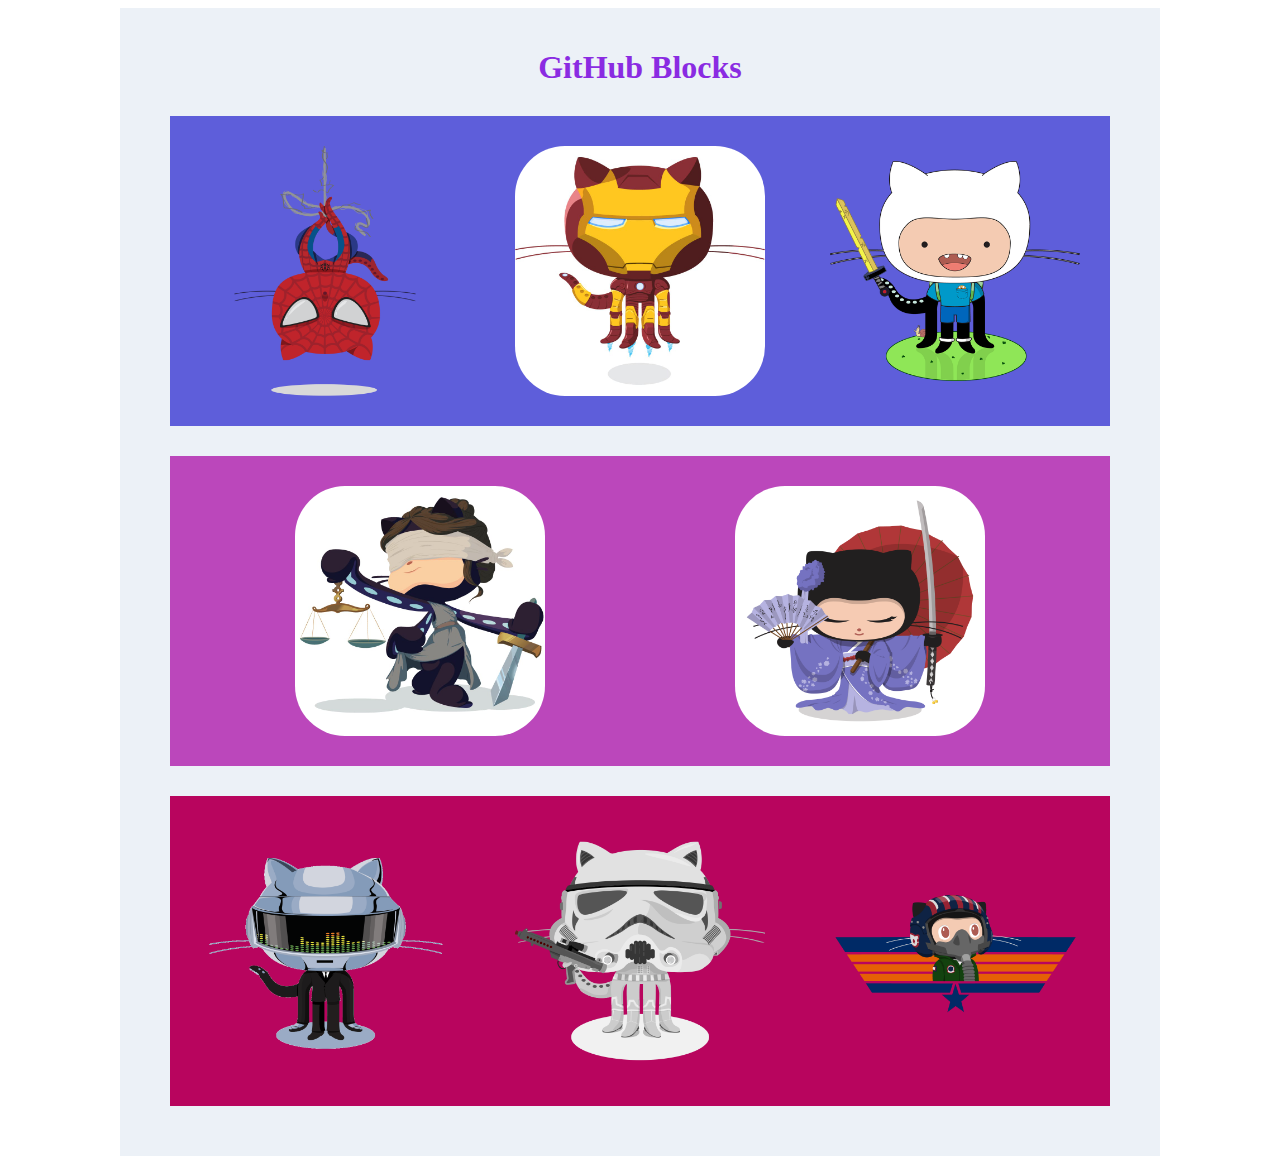
<file: CORE-CSS/GitHubBloques_css/index.html>
<!DOCTYPE html>
<html>
<head>
    <title>Bloques GitHub</title>
    <link rel="stylesheet" href="style.css">
</head>
<body>
    <div class="container">
        <h1>GitHub Blocks</h1>

        <div class="row heroes">
            <img src="img/spidertocat.png" alt="spidercat">
            <img src="img/ironcat.jpg" alt="ironcat">
            <img src="img/adventure-cat.png" alt="adventurecat">
        </div>
        <div class="row gatitas">
            <img src="img/justicetocat.jpg" alt="justicecat">
            <img src="img/kimonotocat.png" alt="kimonocat">
        </div>
        <div class="row random">
            <img src="img/daftpunktocat-thomas.gif" alt="daftpunkcat">
            <img src="img/stormtroopocat.png" alt="galaxycat">
            <img src="img/topguntocat.png" alt="warcat">
        </div>
    </div>

    
</body>
</html>
</file>
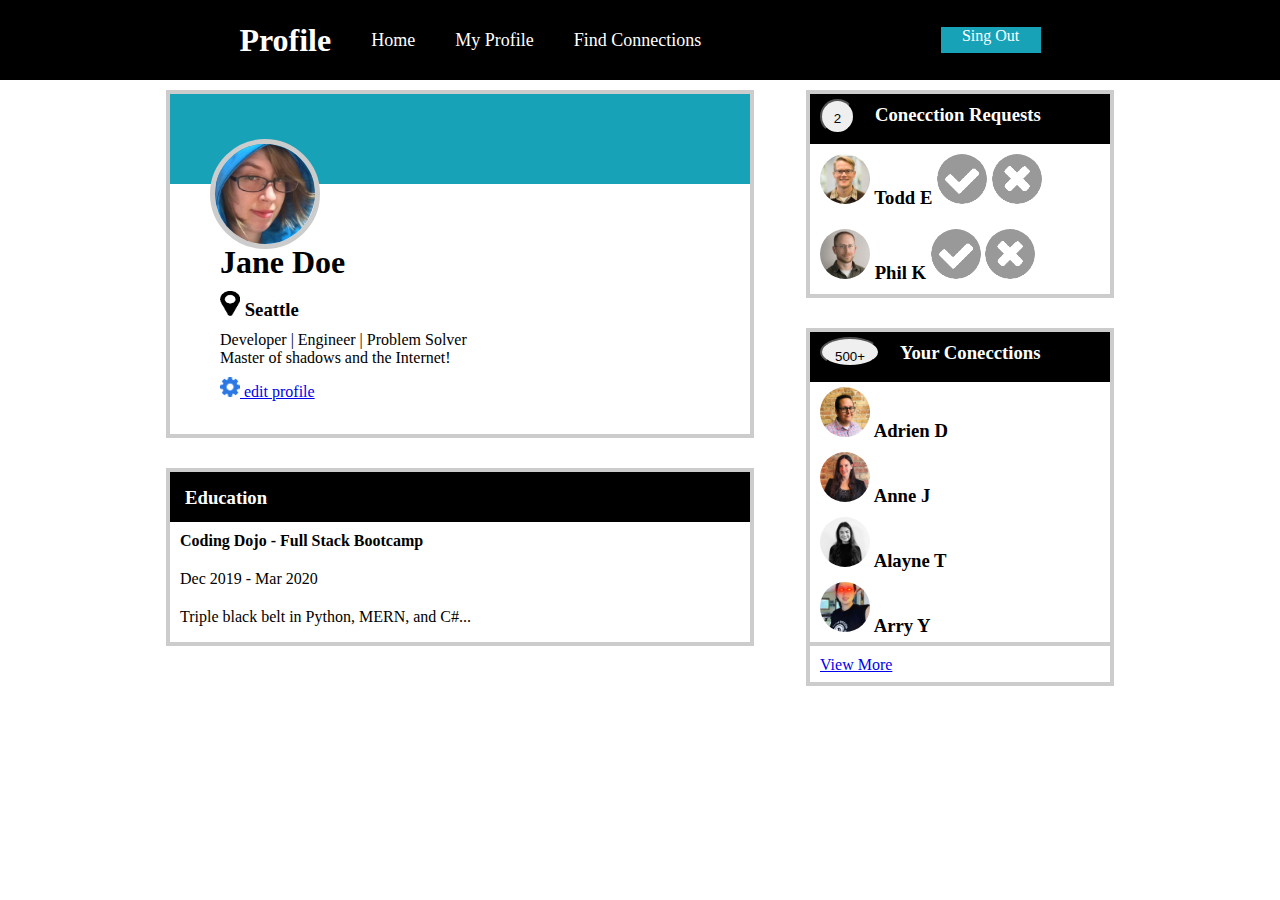
<file: CORE-CSS/Pagina_de_Perfil/index.html>
<!DOCTYPE html>
<html lang="en">
<head>
    <meta charset="UTF-8">
    <meta name="viewport" content="width=device-width, initial-scale=1.0">
    <link rel="stylesheet" href="style.css">
    <title>Profile Page</title>
</head>
<body>
    <header>
        <div class="nav">
            <div class="nav-btns">
                <h1>Profile</h1>
                <ul class="nav-links">
                    <li><a href="#">Home</a></li>
                    <li><a href="#">My Profile</a></li>
                    <li><a href="#">Find Connections</a></li>
                </ul>
            </div>
            <a id="sign_out" href="#">Sing Out</a>
        </div>
    </header>
    <!--contenido perfil-->
    <main>
        <div class="container">
            <div class="columnas">
                <div class="columna1">
                    <div class="user-card">
                        <div class="card-h">
                            <img src="images/jane-m.jpg" alt="jane-photo" class="jane-h">
                        </div>
                        <div class="card-b">
                            <h1>Jane Doe</h1>
                            <h3>
                                <img src="icons/map-marker.png" alt="map-icon" class="map-i"> 
                                Seattle
                            </h3>
                            <p>Developer | Engineer | Problem Solver<br>
                            Master of shadows and the Internet!</p>
                            <p>
                                <a href="#">
                                    <img src="icons/gear.png" alt="gear-icon" class="gear-i"> 
                                    edit profile
                                </a>
                            </p>
                        </div>
                    </div>
                    <div class="education">
                        <div class="nav-edu">
                            <h3>Education</h3>
                        </div>
                        <h4>Coding Dojo - Full Stack Bootcamp</h4>
                        <p>Dec 2019 - Mar 2020</p>
                        <p>Triple black belt in Python, MERN, and C#...</p>
                    </div>
                </div>
                <div class="columna2">
                    <div class="conecction">
                        <div class="conect-nav">
                            <button>2</button>
                            <h3>Conecction Requests</h3>
                        </div>
                        <div class="conect-b">
                            <h3>
                                <img src="images/todd-s.jpg" alt="todd-photo" class="conect-i">
                                Todd E
                                <img src="icons/accept-circle.png" alt="accept-icon" class="conect-i">
                                <img src="icons/close-circle.png" alt="close-icon" class="conect-i">
                            </h3>
                            <h3>
                                <img src="images/phil-s.jpg" alt="phil-photo" class="conect-i">
                                Phil K 
                                <img src="icons/accept-circle.png" alt="accept-icon" class="conect-i">
                                <img src="icons/close-circle.png" alt="close-icon" class="conect-i">
                            </h3>
                        </div>
                    </div>
                    <div class="your">
                        <div class="your-nav">
                            <button>500+</button>
                            <h3> Your Conecctions</h3>
                        </div>
                        <div class="your-b">
                            <h3>
                                <img src="images/adrien-s.jpg" alt="adrien-photo" class="conect-i">
                                Adrien D
                            </h3>
                            <h3>
                                <img src="images/anne-s.jpg" alt="anne-photo" class="conect-i">
                                Anne J
                            </h3>
                            <h3>
                                <img src="images/alayne-s.jpg" alt="alayne-photo" class="conect-i">
                                Alayne T
                            </h3>
                            <h3>
                                <img src="images/arry-s.jpg" alt="arry-photo" class="conect-i">
                                Arry Y
                            </h3>
                        </div>
                        <div class="your-f">
                            <p><a href="#">View More</a></p>
                        </div>
                    </div>
                </div>
            </div>
        </div>
    </main>
</body>
</html>
</file>
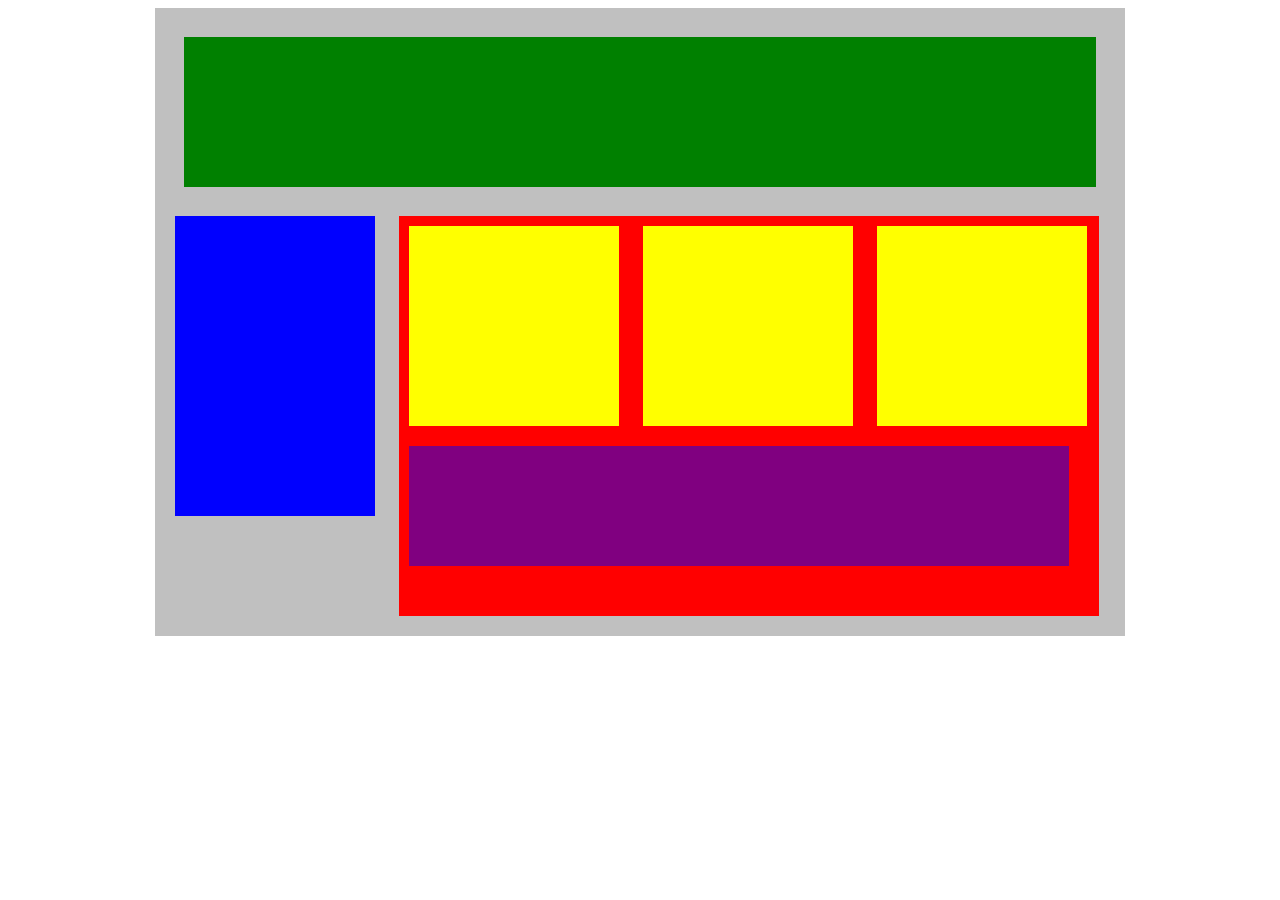
<file: CORE-CSS/Tarea de bloques_CSS/index.html>
<!DOCTYPE html>
<html lang="en">
<head>
    <title>Posición de práctica</title>
    <link rel="stylesheet" type="text/css" href="style.css">
</head>
<body>
    <div class="container">
        <div class="top-nav"></div>
        <div class="side-nav"></div>
        <div class="main">
            <div class="sub-content"></div>
            <div class="sub-content"></div>
            <div class="sub-content"></div>
            <div id="advertisement"></div>
        </div>
    </div>
</body>
</html>
</file>
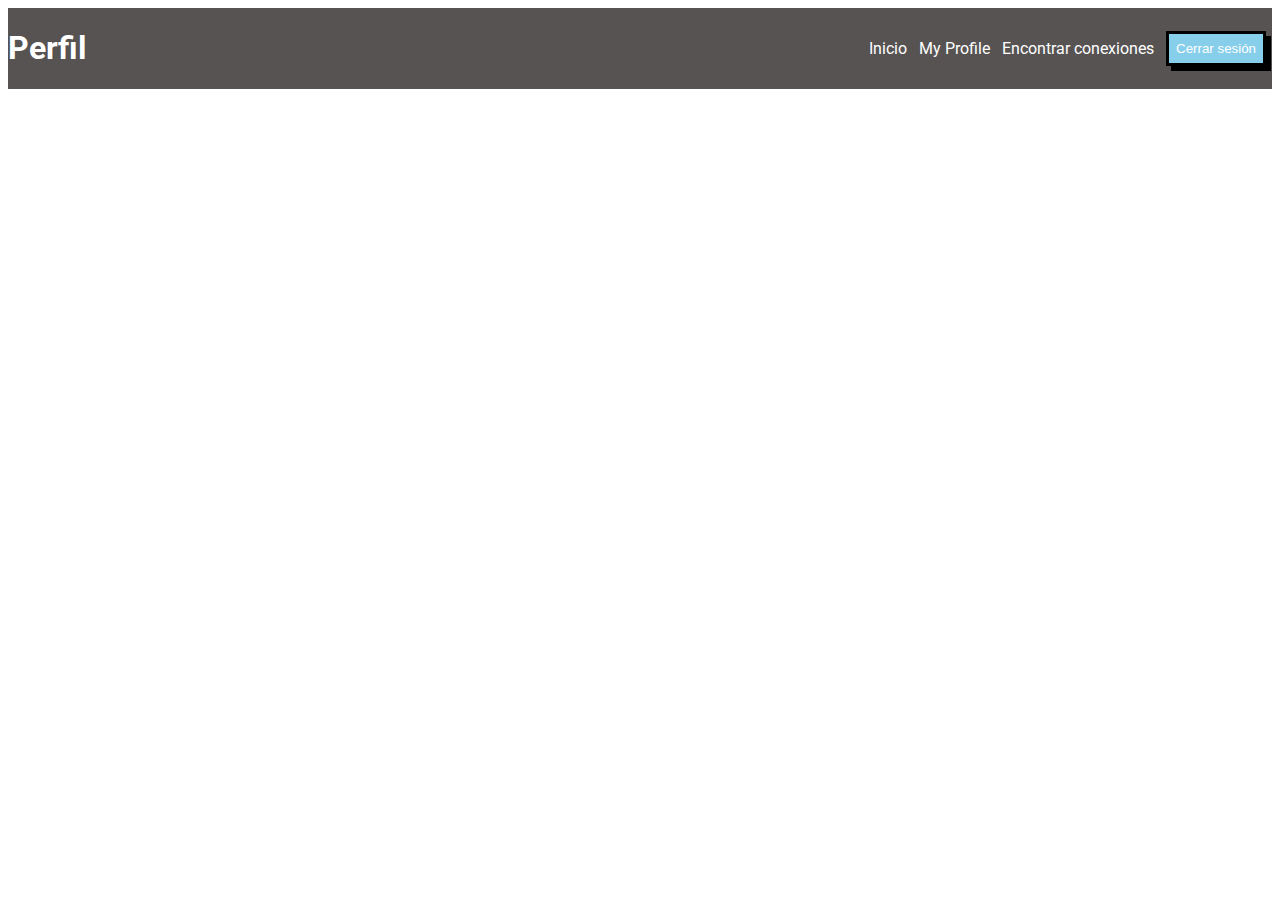
<file: PRACTICAS-CSS/barra de navegacion con flex/index.html>
<!DOCTYPE html>
<html>
<head>
    
    <title>barra de navegacion con flex</title>
    <link rel="stylesheet" href="style.css">
    <link rel="preconnect" href="https://fonts.googleapis.com">
    <link rel="preconnect" href="https://fonts.gstatic.com" crossorigin>
    <link href="https://fonts.googleapis.com/css2?family=Bebas+Neue&family=Roboto&display=swap" rel="stylesheet">
</head>
<body>
    <div class="nav">
        <h1 class="nav-title">Perfil</h1>
        <ul class="nav-links">
            <li><a href="#">Inicio</a></li>
            <li><a href="#" class="active">My Profile</a></li>
            <li><a href="#">Encontrar conexiones</a></li>
            <li><button class="btn">Cerrar sesión</button></li>
        </ul>
    </div>
    
    
</body>
</html>
</file>
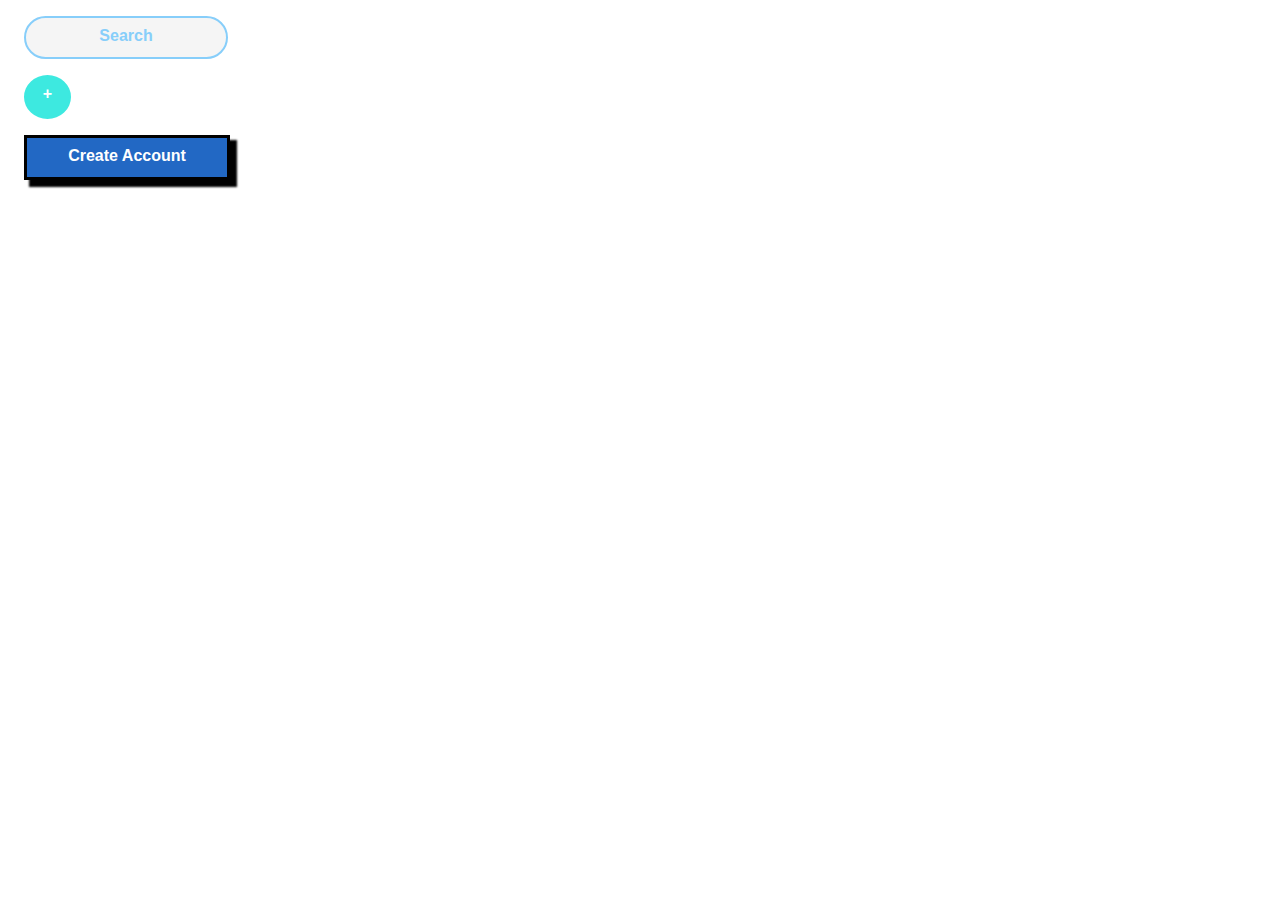
<file: PRACTICAS-CSS/buttons/index.html>
<!DOCTYPE html>
<html>
<head>
    <title>Buttons </title>
    <link rel="stylesheet" href="style.css">
</head>
<body>
    <div id="container">
        <div class="boton1">Search</div>
        <div class="boton2">+</div>
        <div class="boton3">Create Account</div>
        
    </div>

</body>
</html>
</file>
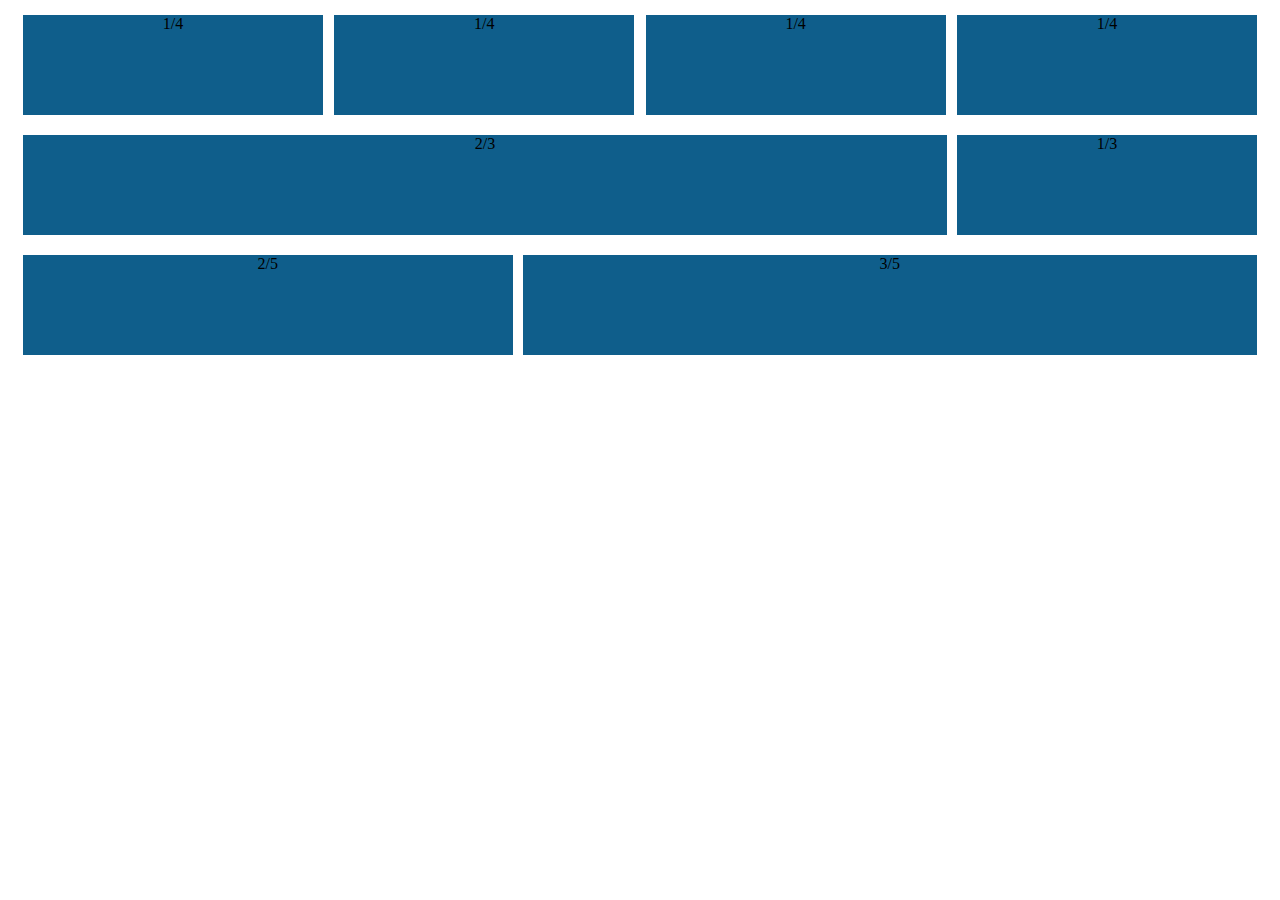
<file: PRACTICAS-CSS/columnas_flexibles/index.html>
<!DOCTYPE html>
<html lang="en">
<head>
    <meta charset="UTF-8">
    <meta name="viewport" content="width=device-width, initial-scale=1.0">
    <link rel="stylesheet" href="style.css">
    <title>Document</title>
</head>
<body>
    <div class="row">
        <div class="col">1/4</div>
        <div class="col">1/4</div>
        <div class="col">1/4</div>
        <div class="col">1/4</div>
    </div>
    <div class="row">
        <div class="col-2">2/3</div> 
        <div class="col">1/3</div>
    </div>
    <div class="row">
        <div class="col-2">2/5</div>
        <div class="col-3">3/5</div>
    </div>
</body>
</html>
</file>
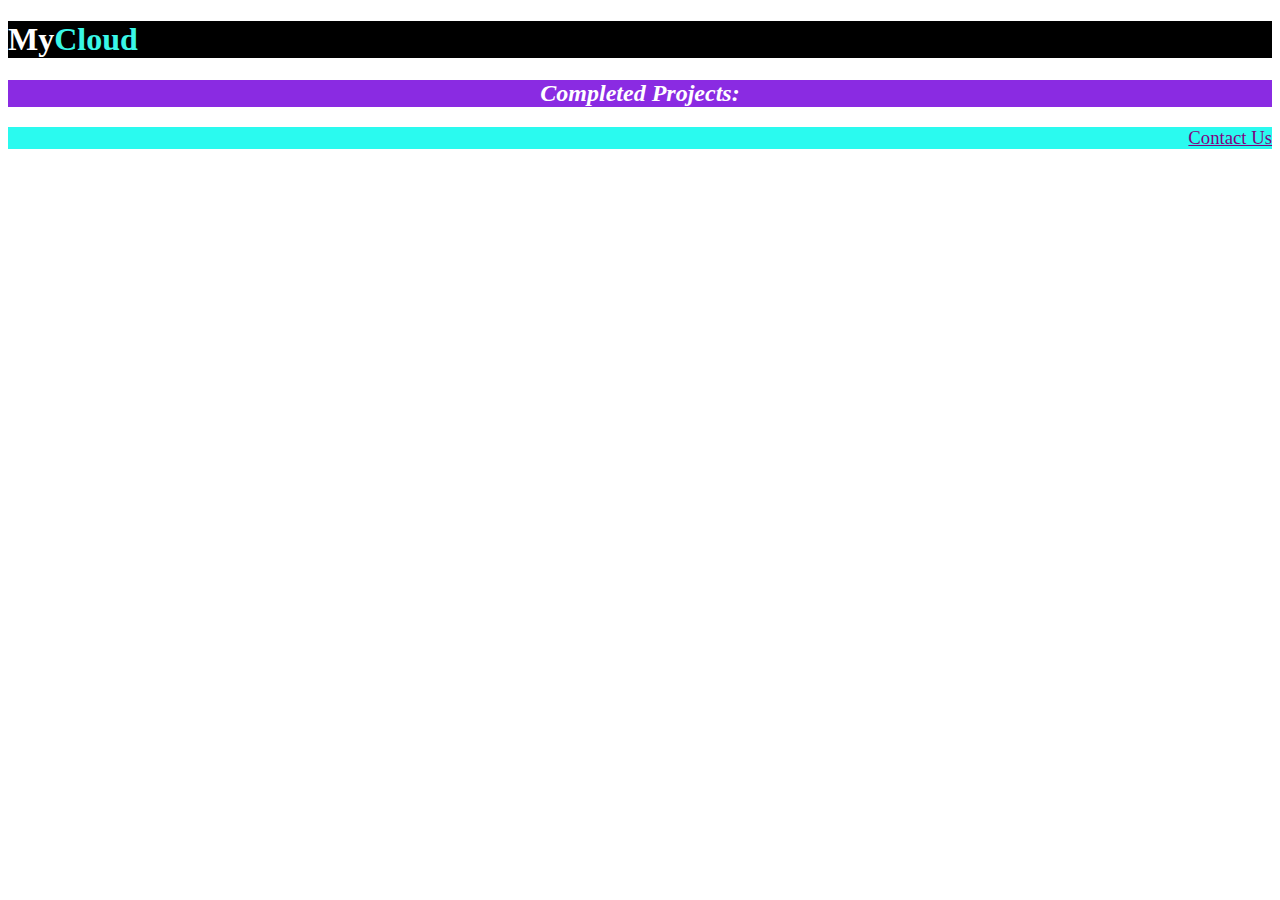
<file: PRACTICAS-CSS/estilos_CSS_Tarea/index.htm>
<!DOCTYPE html>
<html lang="en">
<head>
    
    <title>estilos</title>
    <link rel="stylesheet" href="style.css">
</head>
<body>
    <h1>My<span>Cloud</span> </h1>
    <h2 class="titulo1">Completed Projects:</h2>
    <h3 id="titulo2">Contact Us</h3>
</body>
</html>
</file>
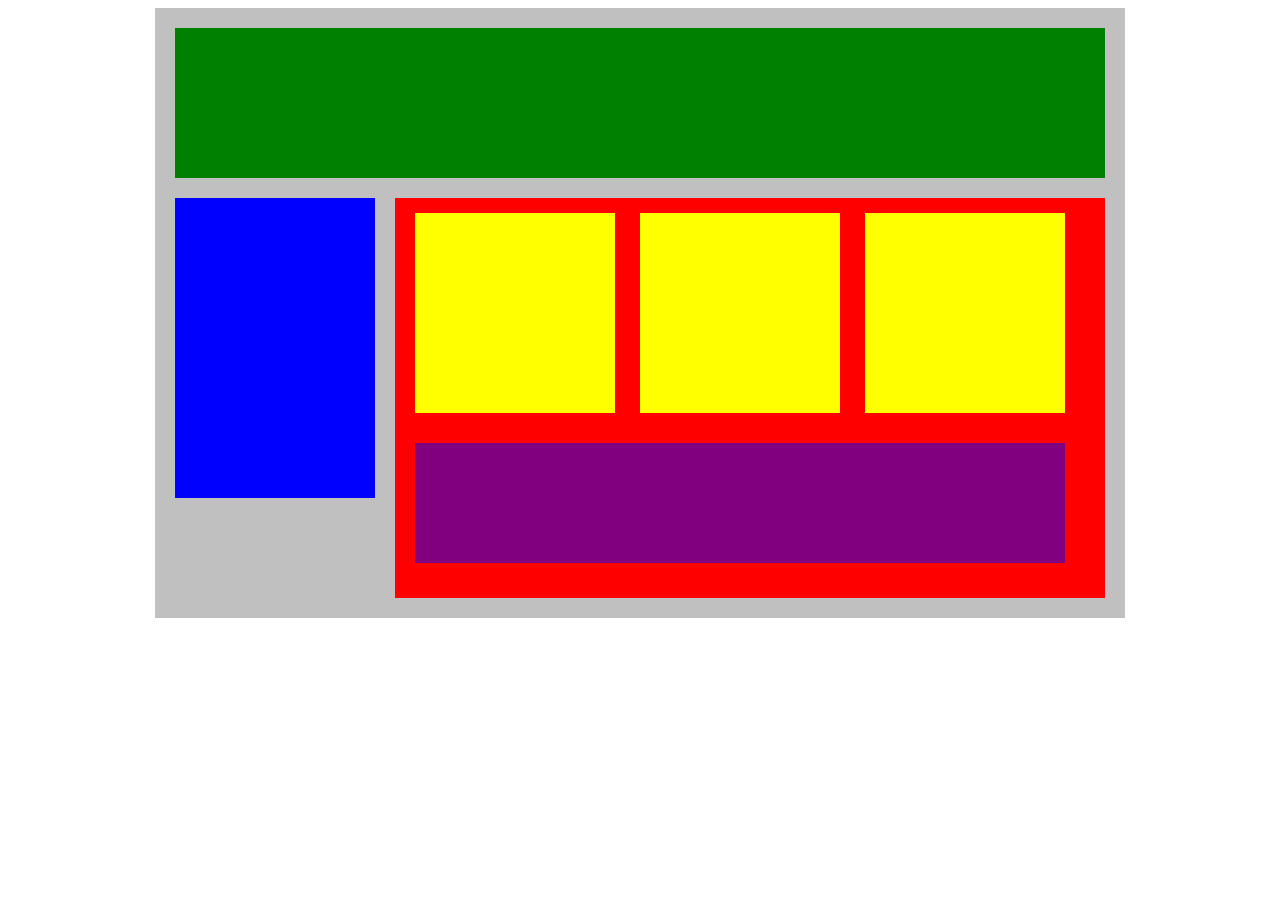
<file: PRACTICAS-CSS/flexionar_nuestros_bloques/index.html>
<!DOCTYPE html>
<html lang="en">
<head>
    <title>Posicion de practica</title>
    <link rel="stylesheet" type="text/css" href="style.css">
</head>
<body>
    <div class="container">
        <div class="top-nav"></div>
        <div class="row">
            <div class="side-nav"></div>
            <div class="main">
                <div class="row">
                    <div class="sub-content"></div>
                    <div class="sub-content"></div>
                    <div class="sub-content"></div>
                </div>
                <div id="advertisement"></div>
            </div>
        </div>
    </div>
</body>
</html>
</file>
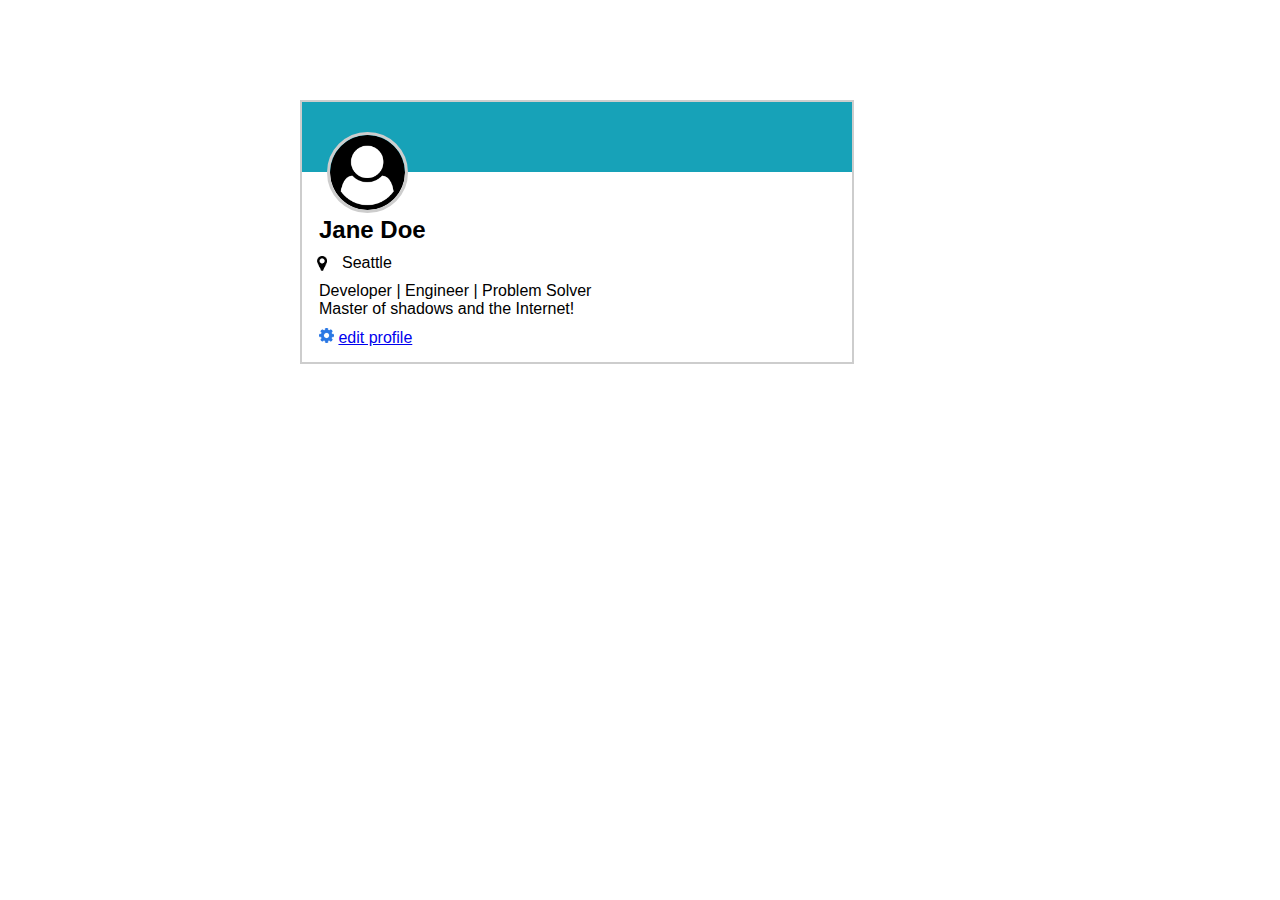
<file: PRACTICAS-CSS/tarjeta_de_usuario/index.html>
<!DOCTYPE html>
<html lang="en">
<head>
    <meta charset="UTF-8">
    <meta name="viewport" content="width=device-width, initial-scale=1.0">
    <link rel="stylesheet" href="style.css">
    <title>Tarjeta de usuario</title>
</head>
<body>
    <div class="container">
        <div class="barra"></div>
        <img class="usuario" src="icons/user-circle.png" alt="foto de usuario">
        <h2>Jane Doe</h2>
        <div class="ubicacion">
            <img class="icono" src="icons/map-marker.png" alt="icono de ubicacion">
            <p class="lugar">Seattle</p>
        </div>
        <div class="texto">
            <p>Developer | Engineer | Problem Solver</p>
            <p>Master of shadows and the Internet!</p>
        </div>
        <div class="edit">
            <img id="tuerca" src="icons/gear.png" alt="gear-icon">
            <a href="#">edit profile</a>
        </div>
        

    </div>
    
</body>
</html>
</file>
<file: CORE-CSS/GitHubBloques_css/style.css>
.container {
    width: 1000px;
    margin: 0 auto;
    background-color: #ecf1f7;
    padding: 20px;
}

.row {
    display: flex;
    margin: 30px;
    padding: 30px;

}

.heroes{
    background-color: rgb(94, 94, 218);
    justify-content: space-between;
}
.gatitas {
    background-color: rgb(187, 71, 187);
    justify-content: space-around;
}

.random {
    background-color: rgb(184, 5, 94);
    justify-content: space-between;
    
}
img{
    height: 250px;
    border-radius: 20%;
}
h1{
    text-align: center;
    color: blueviolet;
}
</file>
<file: CORE-CSS/Pagina_de_Perfil/style.css>
*{
    padding: 0;
    margin: 0;
}

.nav{
    background-color: black;
    color: white;
    height: 80px;
    width: auto;
    display: flex;
    align-items: center;
    justify-content: space-evenly;
}

.nav-btns{
    display: flex;
}

.nav-links{
    list-style-type: none;
    display: inline-flex;
    align-items: center;
}

.nav-links li {
    margin-left: 40px;
}

.nav-links a {
    text-decoration: none;
    color: white;
    font-size: 18px;
}


.nav-links li a:hover {
    background: #17a2b8;
}


#sign_out{
    text-decoration: none;
    text-align: center;
    color: white;
    background-color: #17a2b8;
    width: 100px;
    height: 26px;
}

.container{
    width: 1200px;
    height: auto;
    margin: 0 auto;
}


.columnas{
    width:1000px ;
    height: 650px;
    margin: auto;
    display: flex;
    justify-content: space-around;
}


.columna1{
    width: 600px;
    height: 430px;
    height:auto ;
}



.user-card{
    margin: auto;
    margin-top: 10px;
    height:340px ;
    width: 580px;
    border: 4px solid #CCCCCC;
    overflow: hidden;
}


.card-h{
    background-color: #17a2b8;
    height:90px ;
}

.jane-h{
    border-radius: 50%;
    border:  5px solid #CCCCCC;
    height: 100px;
    width: 100px;
    margin-top: 45px;
    margin-left: 40px;
}

.card-b{
    padding: 50px;
}

.card-b h1, 
.card-b h3,
.card-b p {
    margin: 10px 0px;
}

.map-i{
    height: 25px;
    width: 20px;
}


.gear-i{
    height: 20px;
    width: 20px;  

}

.education{
    height: 170px;
    width: 580px;
    border: 4px solid #CCCCCC;
    margin: auto;
    margin-top: 30px;
}

.nav-edu{
    background-color: black;
    color: white;
    height: 50px;
    width: auto;
    
}

.nav-edu h3{
    padding:  15px;
}

.education h4,
.education p {
    padding-left: 15px;
    padding: 10px;
}

.columna2{
    width: 320px;
    height: 430px;
    height:auto ;
}

.conecction{
    height: 200px;
    width: 300px;
    margin: auto;
    margin-top: 10px;
    border: 4px solid #CCCCCC;
}

.conect-nav{
    height: 50px ;
    width: 300px;
    background-color: black;
    color: white;
    display: flex;
}

.conect-nav h3,
.conect-nav button {
    padding: 10px;
    margin-left:10px ;
}


.conect-nav button{
    border-radius: 50px;
    height: 35px;
    width: 35px;
    margin-top: 5px;
}

.conect-i{
    height: 50px;
    width: 50px;
    border-radius: 50%;
}


.conect-b h3 {
    padding: 10px;
    
}

.your{
    width: 300px;
    height: 350px;
    margin: auto;
    margin-top: 30px;
    border: 4px solid #CCCCCC;
}

.your-nav{
    height: 50px ;
    width: 300px;
    background-color: black;
    color: white;
    display: flex;
}

.your-nav h3,
.your-nav button {
    padding: 10px;
    margin-left:10px ;
}

.your-nav button{
    border-radius: 50%;
    height: 30px;
    width: 60px;
    margin-top: 5px;
}

.your-b h3{
    padding: 5px;
    padding-left: 10px;
}

.your-f{
    height: 30px ;
    border-top: 4px solid #CCCCCC;
    align-items: center;
}

.your-f p {
    padding: 10px;
    
}
</file>
<file: CORE-CSS/Tarea de bloques_CSS/style.css>
.container{
    width: 950px;
    background-color: silver;
    margin: 0px auto;
    padding: 10px;
}
.top-nav {
    height: 150px;
    background-color: green;
    vertical-align: top;
    margin: 2%;

}
.side-nav {
    display: inline-block;
    height: 300px;
    width: 200px;
    background-color: blue;
    margin: 10px;
}
.main {
    vertical-align: top;
    display: inline-block;
    height: 400px;
    width: 700px;
    background-color: red;
    margin: 10px;
}
.sub-content {
    vertical-align: top;
    display: inline-block;
    height: 200px;
    width: 210px;
    background-color: yellow;
    margin: 10px;
    
}
#advertisement {
    vertical-align: top;
    height: 120px;
    width: 660px;
    margin: 10px;
    background-color: purple;
}
</file>
<file: PRACTICAS-CSS/barra de navegacion con flex/style.css>
.nav{
    display: flex;
    background-color: rgb(87, 83, 83);
    color: white;
    font-family: 'roboto' , sans-serif;
    justify-content: space-between;
    align-items: center;

}
.nav-links{
    display: flex;
    list-style: none;
    color: whitesmoke;
    align-items: center;
    margin: 0px;
    padding: 0px;
    
}

.nav-links>li{
    margin: 6px;

}

.active{
    color: white;
}

.btn{
    background-color: skyblue;
    color: white;
    box-shadow: 5px 5px black;
    border:3px solid black;
    height: 35px;
    width: 100px;


}
a:link{
    text-decoration: none;
    color: white;
}
</file>
<file: PRACTICAS-CSS/buttons/style.css>
#container{
    font-family: sans-serif;
    font-weight:bolder;
    text-align: center;
}
.boton1{
    border: 2px solid lightskyblue;
    border-color: lightskyblue;
    border-radius: 40px;
    background-color:whitesmoke;
    color: lightskyblue;
    width: 200px;
    height: 30px;
    padding-top: 9px;
    margin: 16px;
}


.boton2{
    background-color: rgb(61, 233, 224);
    border: 2px solid rgb(61, 233, 224) ;
    border-radius: 50%;
    height: 25px;
    width: 28px;
    color: white;
    padding: 7.5px;
    margin: 16px;
    
    
}
.boton3{
    background-color: rgb(34, 104, 196);
    color: white;
    border: 3px solid black;
    width: 200px;
    height: 30px;
    padding-top: 9px;
    margin: 16px;
    box-shadow: 6px 6px 2px 1px black;

}
</file>
<file: PRACTICAS-CSS/columnas_flexibles/style.css>
.row{
  
  display: flex;
  justify-content: space-between;
  margin: 10px;
}
.col{
  width: 300px;
  height: 100px;
  text-align: center;
  background-color: rgb(15, 94, 139);
  margin: 5px;

}
.col-2{
  width: 300px;
  height: 100px;
  text-align: center;
  background-color: rgb(15, 94, 139);
  flex: 2;
  margin: 5px;
}
.col-3{
  width: 300px;
  height: 100px;
  text-align: center;
  background-color: rgb(15, 94, 139);
  flex: 3;
  margin: 5px;
}
</file>
<file: PRACTICAS-CSS/estilos_CSS_Tarea/style.css>
h1{
    background-color: black;
    color: white;
    font-weight: bold;
}

span{
    color: rgb(58, 247, 231);
}

.titulo1{
    background-color: blueviolet;
    color:white;
    text-align: center;
    font-style: oblique;
}

#titulo2{
    background-color: rgb(42, 250, 239);
    color: purple;
    text-align: right;
    text-decoration: underline;
    font-weight: lighter;
}
</file>
<file: PRACTICAS-CSS/flexionar_nuestros_bloques/style.css>
.container{
    width: 950px;
    background-color: silver;
    margin:0px auto;
    padding: 10px;
    
}
.top-nav {
    height: 150px;
    background-color: green;
    margin: 10px;
}
.side-nav {
    height: 300px;
    width: 200px;
    background-color: blue;
    margin: 10px;
    padding: auto;
}
.main {
    height: 400px;
    width: 700px;
    background-color: red;
    margin: 10px;
    padding-inline-start: 10px;
    
}
.sub-content {
    height: 200px;
    width: 200px;
    background-color: yellow;
    margin: 15px;
    margin-inline-start: 10px;
    
    
}
#advertisement {
    height: 120px;
    width: 650px;
    background-color: purple;
    margin:15px;
    margin-inline-start: 10px;

    
    
    
    
}
.row {
    display: flex;
   
    /* TODO - what should go here? */
}
</file>
<file: PRACTICAS-CSS/tarjeta_de_usuario/style.css>
*{
    padding: 0;
    margin: 0;
}


body{
    font-family: sans-serif;
}

.container{
    height: 260px;
    width: 550px;
    border: 2px solid #cdcdcd;
    background-color: white;
    margin-top:100px;
    margin-left: 300px;
    position: relative;
    
}
.barra {
    background-color:#17A2B8 ;
    height: 70px;
    width: 550px;
    display: inline-block;
}
.usuario{
    height: 75px;
    width: 75px;
    border: 3px solid #cdcdcd;
    border-radius: 50%;
    position: absolute;
    top:30px;
    left: 25px;
}
h2{
    margin-top: 40px;
    margin-left:17px ;
}

.ubicacion{
    display: flex;
    align-items: center;
    margin-top: 10px;
}

.icono{
    height: 15px;
    width: 10px;
}
.icono, .lugar{
    margin-left: 15px;
}

.texto{
    margin-left: 17px;
    margin-top: 10px;
}

.edit{
    margin-left: 17px;
    margin-top: 10px;
    align-items: center;
}
#tuerca{
    height: 15px;
    width: 15px;
    
}
</file>
